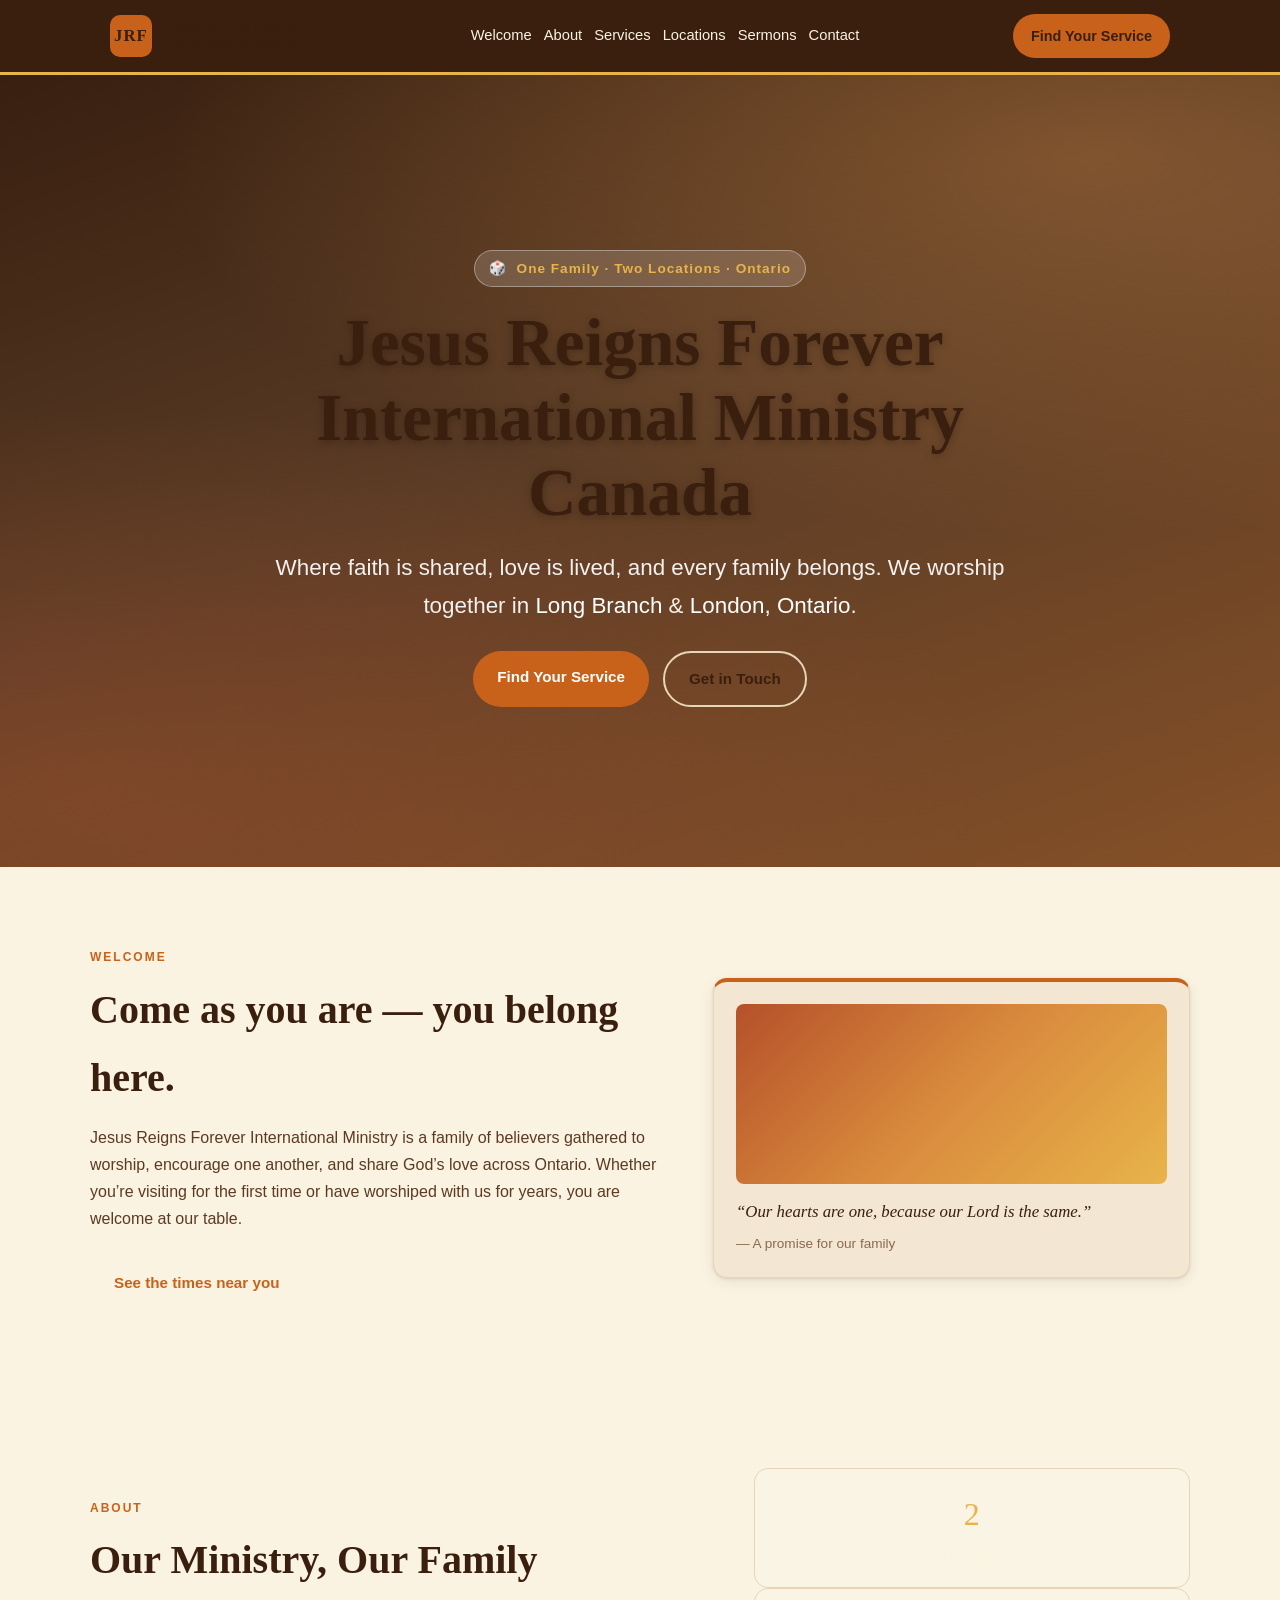
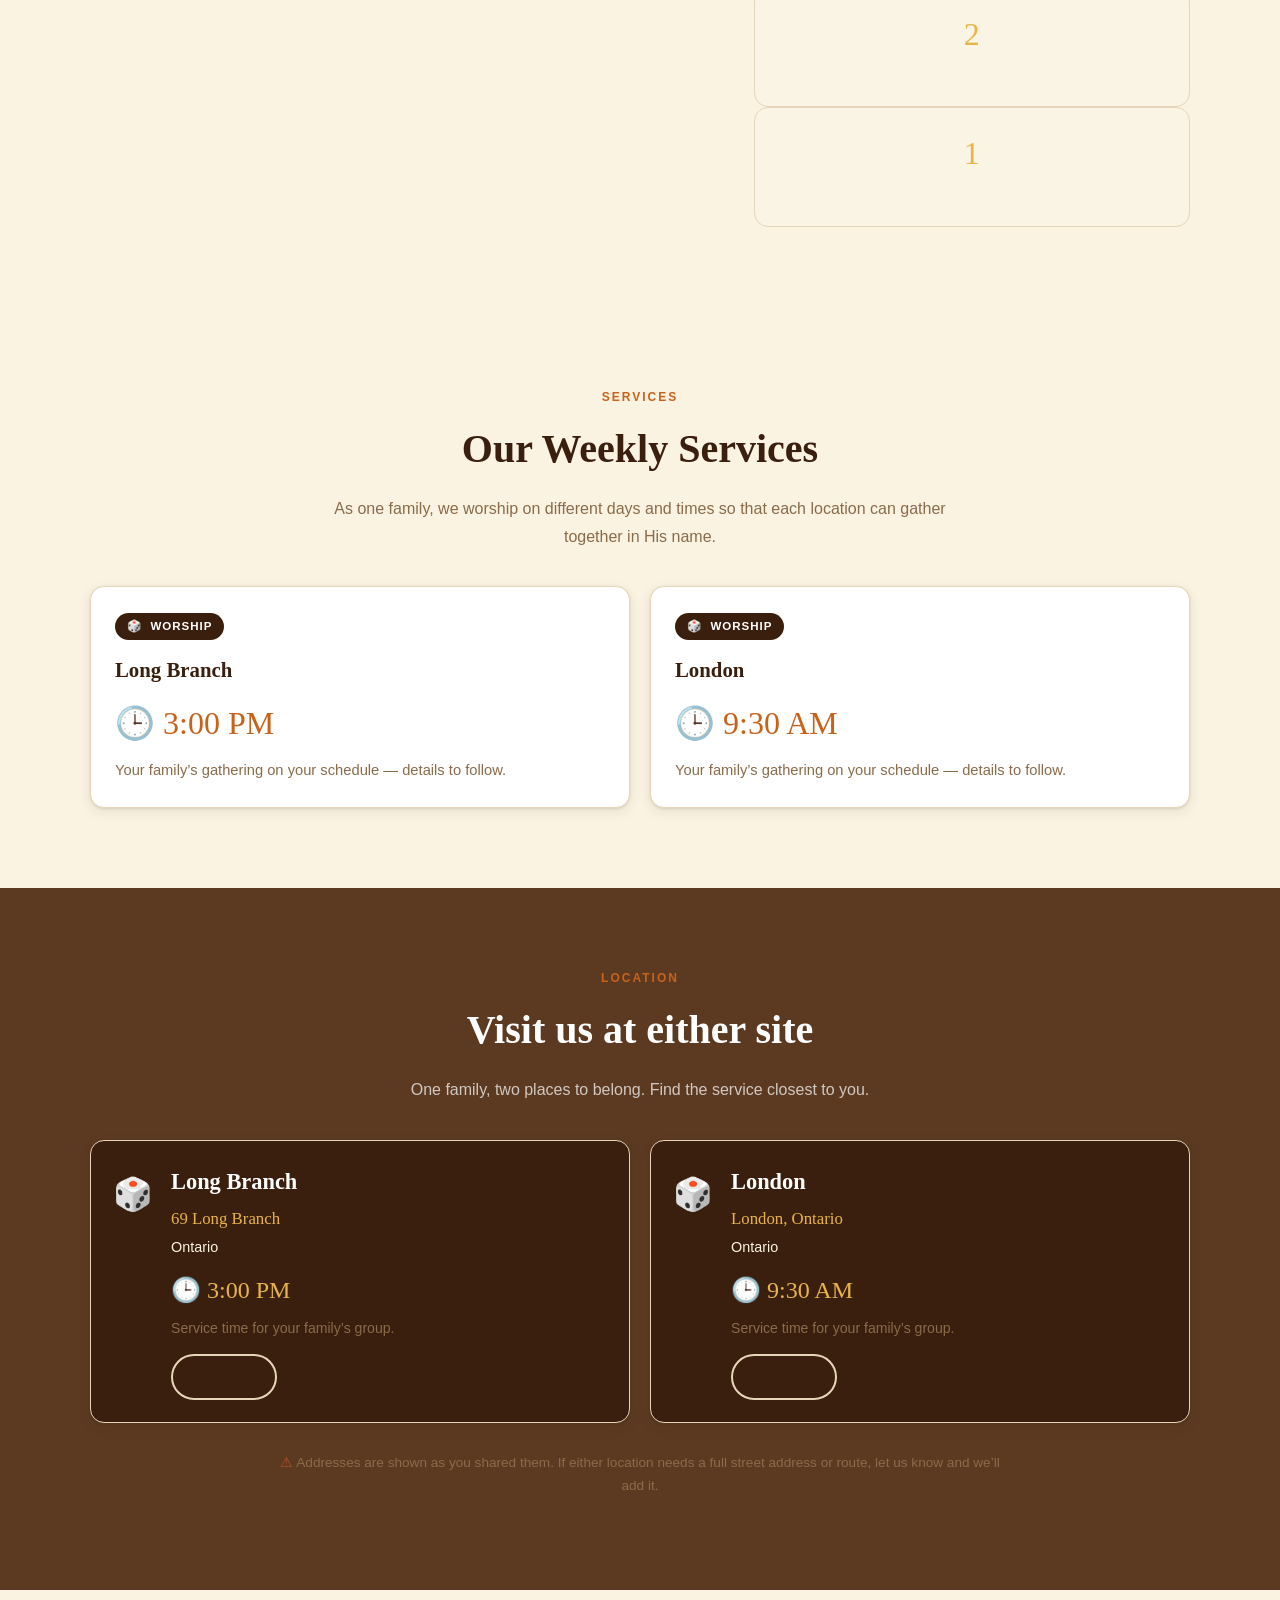
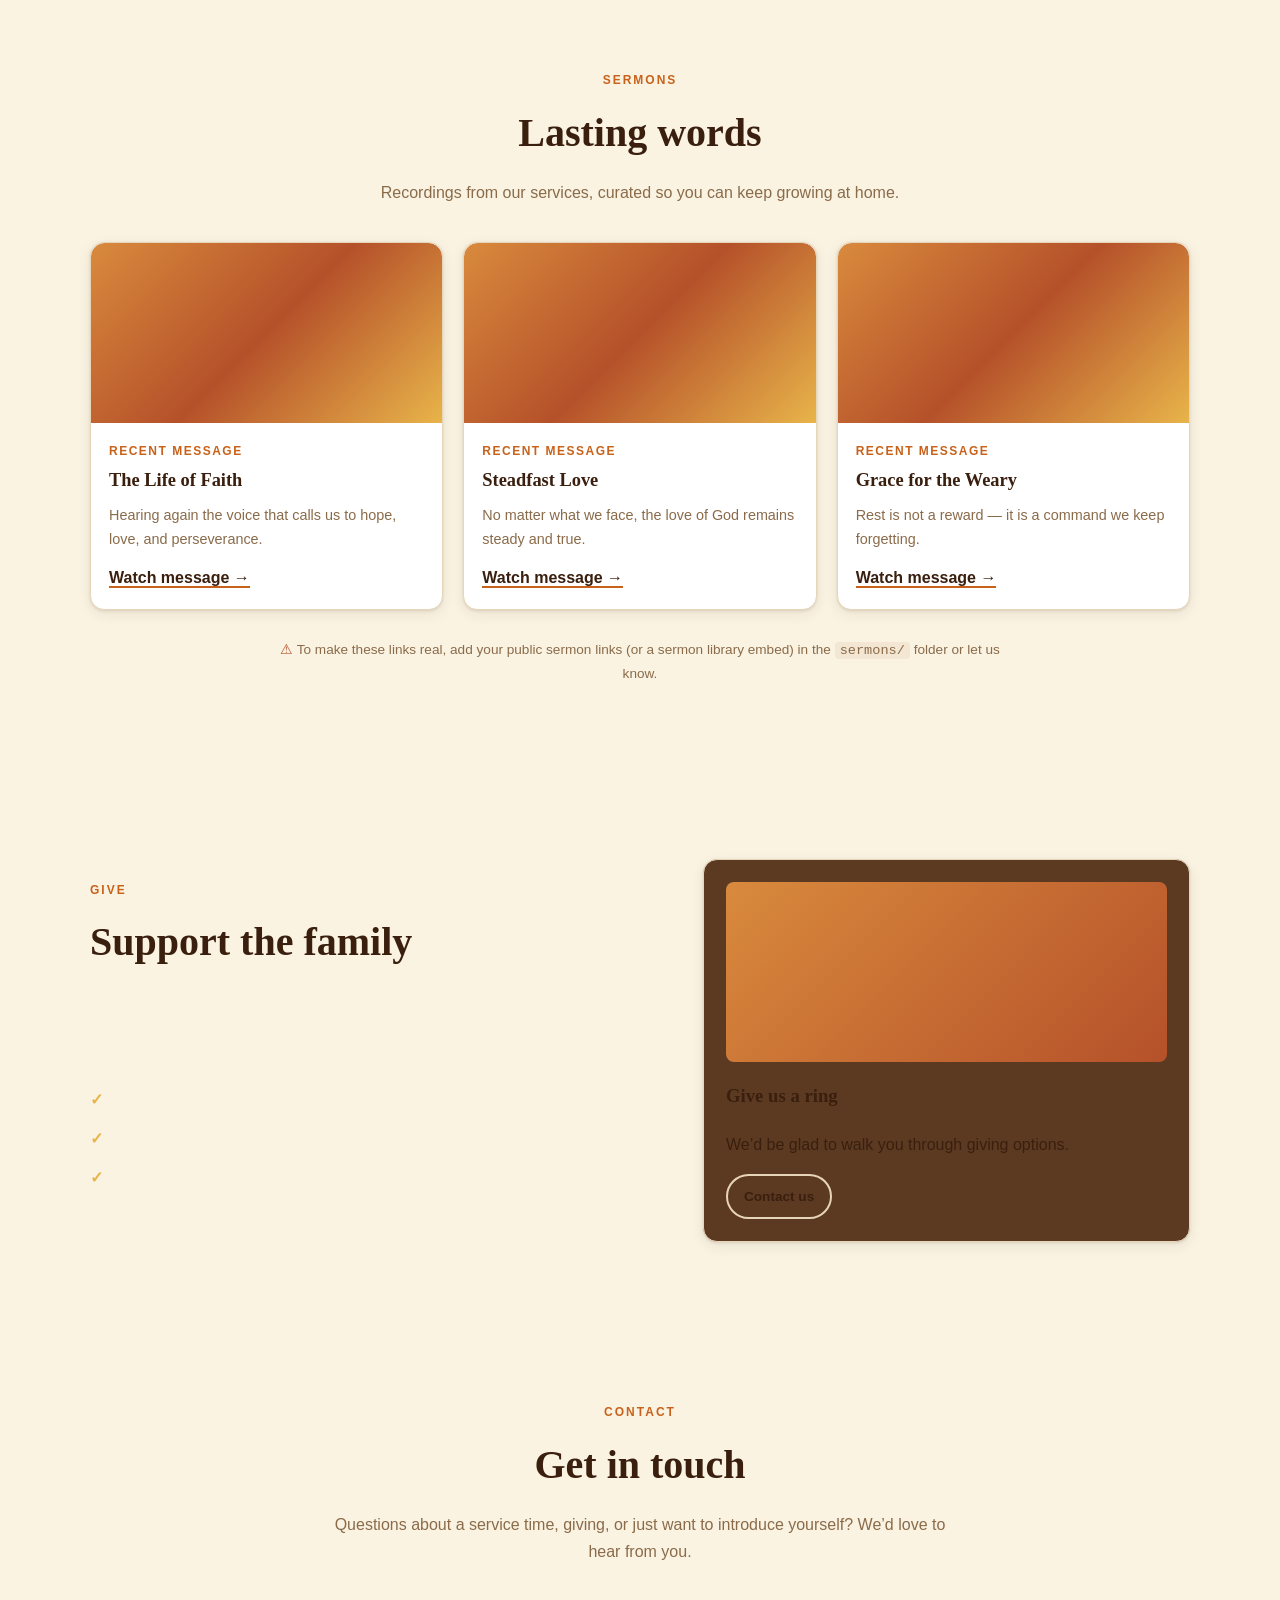
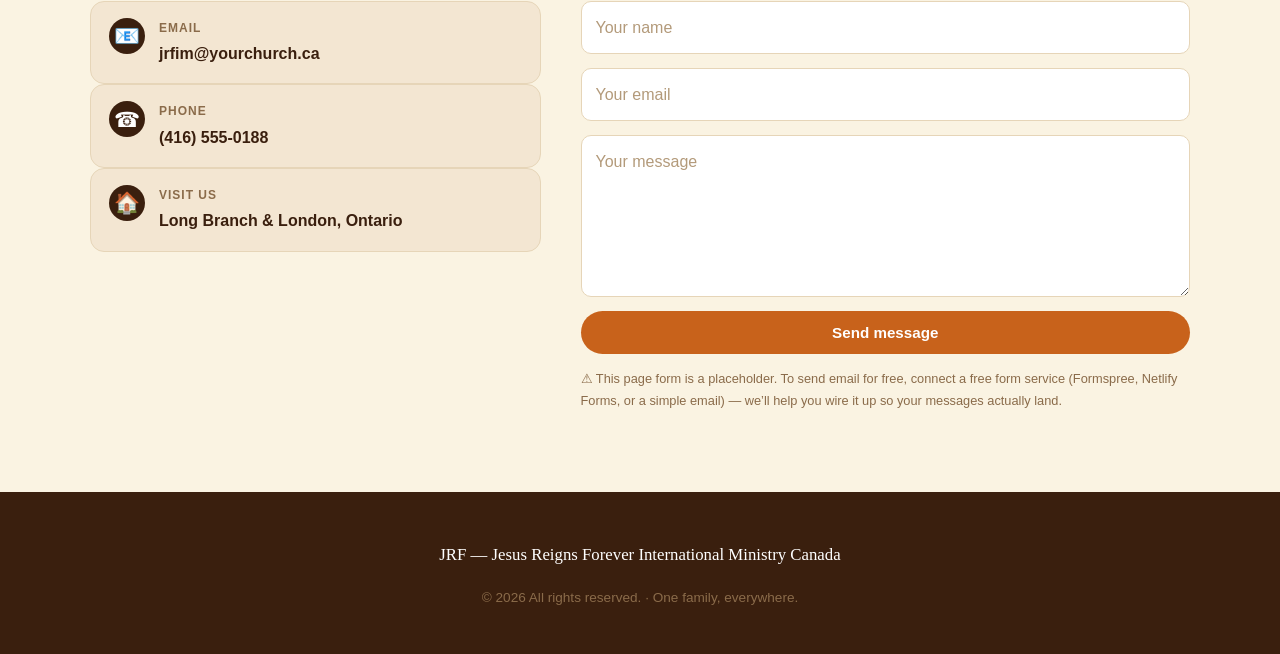
<file: index.html>
<!DOCTYPE html>
<html lang="en">
<head>
  <meta charset="UTF-8" />
  <meta name="viewport" content="width=device-width, initial-scale=1.0" />
  <meta name="description" content="Jesus Reigns Forever International Ministry Canada — one family, worshiping together in Long Branch &amp; London, Ontario." />
  <title>Jesus Reigns Forever International Ministry Canada</title>
  <link rel="stylesheet" href="styles.css" />
</head>
<body>

  <!-- ===================== Navigation ===================== -->
  <header class="nav">
    <div class="nav__inner">
      <a href="#home" class="brand">
        <span class="brand__mark">JRF</span>
        <span class="brand__name">Jesus Reigns Forever<br />International Ministry</span>
      </a>
      <nav class="nav__links" id="navLinks">
        <a href="#welcome">Welcome</a>
        <a href="#about">About</a>
        <a href="#services">Services</a>
        <a href="#locations">Locations</a>
        <a href="#sermons">Sermons</a>
        <a href="#contact">Contact</a>
      </nav>
      <a href="#locations" class="nav__btn">Find Your Service</a>
    </div>
  </header>

  <!-- ===================== Hero ===================== -->
  <section class="hero" id="home">
    <div class="hero__bg"></div>
    <div class="hero__shell">
      <p class="hero__chip">&#127922; &nbsp;One Family &middot; Two Locations &middot; Ontario</p>
      <h1 class="hero__title">Jesus Reigns Forever<br />International Ministry Canada</h1>
      <p class="hero__subtitle">
        Where faith is shared, love is lived, and every family belongs.
        We worship together in <span class="accent">Long Branch</span> &amp; <span class="accent">London, Ontario</span>.
      </p>
      <div class="hero__actions">
        <a href="#locations" class="button button--primary">Find Your Service</a>
        <a href="#contact" class="button button--ghost">Get in Touch</a>
      </div>
    </div>
  </section>

  <!-- ===================== Welcome ===================== -->
  <section class="section section--light welcome" id="welcome">
    <div class="section__inner">
      <div class="welcome__grid">
        <div class="welcome__copy">
          <p class="eyebrow">Welcome</p>
          <h2 class="section__title">Come as you are — you belong here.</h2>
          <p class="welcome__text">
            Jesus Reigns Forever International Ministry is a family of believers
            gathered to worship, encourage one another, and share God&rsquo;s love
            across Ontario. Whether you&rsquo;re visiting for the first time or
            have worshiped with us for years, you are welcome at our table.
          </p>
          <a href="#locations" class="button">See the times near you</a>
        </div>
        <div class="welcome__visual">
          <div class="card fall-card">
            <div class="card__img"></div>
            <div class="card__body">
              <p class="card__quote">&ldquo;Our hearts are one, because our Lord is the same.&rdquo;</p>
              <p class="card__sub">&mdash; A promise for our family</p>
            </div>
          </div>
        </div>
      </div>
    </div>
  </section>

  <!-- ===================== About ===================== -->
  <section class="section section--dark about" id="about">
    <div class="section__inner">
      <div class="about__grid">
        <div class="about__copy">
          <p class="eyebrow">About</p>
          <h2 class="section__title">Our Ministry, Our Family</h2>
          <p class="about__text">
            We are a ministry committed to seeing people come to know Christ and
            grow in faith together. Rooted in Scripture and marked by generosity,
            we meet in multiple locations so that no one has to travel far to
            worship the King who reigns forever.
          </p>
          <p class="about__text">
            Our heart is simple: <span class="accent">one gospel, one family, many places.</span>
            Wherever you are from, you are someone&rsquo;s brother, sister, or neighbor
            here &mdash; and you are loved before you ever walk through our doors.
          </p>
        </div>
        <div class="about__stats">
          <div class="stat">
            <span class="stat__num">2</span>
            <span class="stat__label">Locations</span>
          </div>
          <div class="stat">
            <span class="stat__num">2</span>
            <span class="stat__label">Services a week</span>
          </div>
          <div class="stat">
            <span class="stat__num">1</span>
            <span class="stat__label">Family</span>
          </div>
        </div>
      </div>
    </div>
  </section>

  <!-- ===================== Services ===================== -->
  <section class="section section--light services" id="services">
    <div class="section__inner">
      <div class="section__header">
        <p class="eyebrow">Services</p>
        <h2 class="section__title">Our Weekly Services</h2>
        <p class="section__desc">
          As one family, we worship on different days and times so that each
          location can gather together in His name.
        </p>
      </div>
      <div class="services__list">
        <div class="service-card">
          <div class="service-card__badge">&#127922; &nbsp;Worship</div>
          <h3 class="service-card__title">Long Branch</h3>
          <p class="service-card__time"><span class="time">3:00 PM</span></p>
          <p class="service-card__note">Your family&rsquo;s gathering on your schedule &mdash; details to follow.</p>
        </div>
        <div class="service-card">
          <div class="service-card__badge">&#127922; &nbsp;Worship</div>
          <h3 class="service-card__title">London</h3>
          <p class="service-card__time"><span class="time">9:30 AM</span></p>
          <p class="service-card__note">Your family&rsquo;s gathering on your schedule &mdash; details to follow.</p>
        </div>
      </div>
    </div>
  </section>

  <!-- ===================== Locations ===================== -->
  <section class="section section--dark locations" id="locations">
    <div class="section__inner">
      <div class="section__header">
        <p class="eyebrow">Location</p>
        <h2 class="section__title">Visit us at either site</h2>
        <p class="section__desc">
          One family, two places to belong. Find the service closest to you.
        </p>
      </div>
      <div class="locations__grid">
        <article class="location-card">
          <div class="location-card__icon">&#127922;</div>
          <div class="location-card__body">
            <h3 class="location-card__name">Long Branch</h3>
            <p class="location-card__addr">69 Long Branch</p>
            <p class="location-card__city">Ontario</p>
            <p class="location-card__time"><span class="time">3:00 PM</span></p>
            <p class="location-card__note">Service time for your family&rsquo;s group.</p>
            <a href="#contact" class="button button--ghost button--sm">Contact us</a>
          </div>
        </article>
        <article class="location-card">
          <div class="location-card__icon">&#127922;</div>
          <div class="location-card__body">
            <h3 class="location-card__name">London</h3>
            <p class="location-card__addr">London, Ontario</p>
            <p class="location-card__city">Ontario</p>
            <p class="location-card__time"><span class="time">9:30 AM</span></p>
            <p class="location-card__note">Service time for your family&rsquo;s group.</p>
            <a href="#contact" class="button button--ghost button--sm">Contact us</a>
          </div>
        </article>
      </div>
      <p class="section__note">
        <span class="accent">&#9888;</span> Addresses are shown as you shared them.
        If either location needs a full street address or route, let us know and we&rsquo;ll add it.
      </p>
    </div>
  </section>

  <!-- ===================== Sermons ===================== -->
  <section class="section section--light sermons" id="sermons">
    <div class="section__inner">
      <div class="section__header">
        <p class="eyebrow">Sermons</p>
        <h2 class="section__title">Lasting words</h2>
        <p class="section__desc">
          Recordings from our services, curated so you can keep growing at home.
        </p>
      </div>
      <div class="sermons__grid">
        <article class="sermon-card">
          <div class="sermon-card__img"></div>
          <div class="sermon-card__body">
            <p class="sermon-card__meta">Recent message</p>
            <h3 class="sermon-card__title">The Life of Faith</h3>
            <p class="sermon-card__desc">Hearing again the voice that calls us to hope, love, and perseverance.</p>
            <a href="#" class="sermon-card__link">Watch message &#8594;</a>
          </div>
        </article>
        <article class="sermon-card">
          <div class="sermon-card__img"></div>
          <div class="sermon-card__body">
            <p class="sermon-card__meta">Recent message</p>
            <h3 class="sermon-card__title">Steadfast Love</h3>
            <p class="sermon-card__desc">No matter what we face, the love of God remains steady and true.</p>
            <a href="#" class="sermon-card__link">Watch message &#8594;</a>
          </div>
        </article>
        <article class="sermon-card">
          <div class="sermon-card__img"></div>
          <div class="sermon-card__body">
            <p class="sermon-card__meta">Recent message</p>
            <h3 class="sermon-card__title">Grace for the Weary</h3>
            <p class="sermon-card__desc">Rest is not a reward &mdash; it is a command we keep forgetting.</p>
            <a href="#" class="sermon-card__link">Watch message &#8594;</a>
          </div>
        </article>
      </div>
      <p class="section__note">
        <span class="accent">&#9888;</span> To make these links real, add your public sermon
        links (or a sermon library embed) in the <code>sermons/</code> folder or let us know.
      </p>
    </div>
  </section>

  <!-- ===================== Give ===================== -->
  <section class="section section--dark give">
    <div class="section__inner">
      <div class="give__grid">
        <div class="give__copy">
          <p class="eyebrow">Give</p>
          <h2 class="section__title">Support the family</h2>
          <p class="give__text">
            As you are able, and as the Lord leads, your gifts help us reach
            further, feed the hungry, and strengthen the church. Every gift,
            however small, is a thank-you offering to the King.
          </p>
          <ul class="give__list">
            <li>&#10003; Online giving (once you have a link, we&rsquo;ll drop it in)</li>
            <li>&#10003; Mobile/door giving during service</li>
            <li>&#10003; Venmo, Zelle, or interac e-transfer &mdash; contact us for our details</li>
          </ul>
        </div>
        <div class="give__card">
          <div class="card__img"></div>
          <div class="card__body">
            <h3 class="card__title">Give us a ring</h3>
            <p>We&rsquo;d be glad to walk you through giving options.</p>
            <a href="#contact" class="button button--ghost button--sm">Contact us</a>
          </div>
        </div>
      </div>
    </div>
  </section>

  <!-- ===================== Contact ===================== -->
  <section class="section section--light contact" id="contact">
    <div class="section__inner">
      <div class="section__header">
        <p class="eyebrow">Contact</p>
        <h2 class="section__title">Get in touch</h2>
        <p class="section__desc">
          Questions about a service time, giving, or just want to introduce
          yourself? We&rsquo;d love to hear from you.
        </p>
      </div>
      <div class="contact__grid">
        <div class="contact__info">
          <div class="contact__item">
            <span class="contact__icon">&#128231;</span>
            <div>
              <p class="contact__label">Email</p>
              <p class="contact__value">jrfim@yourchurch.ca</p>
            </div>
          </div>
          <div class="contact__item">
            <span class="contact__icon">&#9742;</span>
            <div>
              <p class="contact__label">Phone</p>
              <p class="contact__value">(416) 555-0188</p>
            </div>
          </div>
          <div class="contact__item">
            <span class="contact__icon">&#127968;</span>
            <div>
              <p class="contact__label">Visit us</p>
              <p class="contact__value">Long Branch &amp; London, Ontario</p>
            </div>
          </div>
        </div>
        <form class="contact__form" id="contactForm">
          <input type="text" name="name" placeholder="Your name" required />
          <input type="email" name="email" placeholder="Your email" required />
          <textarea name="message" placeholder="Your message" rows="5" required></textarea>
          <button type="submit" class="button button--primary">Send message</button>
          <p class="contact__note">
            <span class="accent">&#9888;</span> This page form is a placeholder. To send email
            for free, connect a free form service (Formspree, Netlify Forms, or a simple
            email) &mdash; we&rsquo;ll help you wire it up so your messages actually land.
          </p>
        </form>
      </div>
    </div>
  </section>

  <!-- ===================== Footer ===================== -->
  <footer class="footer">
    <div class="footer__inner">
      <p class="footer__brand">JRF &mdash; Jesus Reigns Forever International Ministry Canada</p>
      <p class="footer__copy">&copy; <span id="year"></span> All rights reserved. &middot; One family, everywhere.</p>
    </div>
  </footer>

  <script>
    // Smooth-scroll for anchor links
    document.querySelectorAll('a[href^="#"]').forEach(anchor => {
      anchor.addEventListener('click', function (e) {
        const target = document.querySelector(this.getAttribute('href'));
        if (target) {
          e.preventDefault();
          target.scrollIntoView({ behavior: 'smooth', block: 'start' });
        }
      });
    });

    // Contact form: show a thank-you message without sending anywhere yet.
    document.getElementById('contactForm').addEventListener('submit', function (e) {
      e.preventDefault();
      const btn = this.querySelector('button[type="submit"]');
      const original = btn.textContent;
      btn.textContent = '&#10003; Sent! We&rsquo;ll be in touch soon.';
      btn.classList.add('button--primary');
      setTimeout(() => {
        btn.textContent = original;
        this.reset();
      }, 4000);
    });

    // Update the copyright year.
    document.getElementById('year').textContent = new Date().getFullYear();
  </script>
</body>
</html>
</file>
<file: styles.css>
:root {
  /* Warm fall palette */
  --coffee: #3a1f0e;        /* deep autumn brown — text / dark */
  --dark: #5c3a22;          /* warm brown — secondary text */
  --accent: #c8621b;        /* rich autumn orange */
  --orange: #d98a3d;        /* warm orange — hero / accents */
  --gold: #e8b44a;          /* soft gold — highlights */
  --rust: #b5512a;          /* rust depth */
  --cream: #faf3e2;         /* page background */
  --cream2: #f3e6d2;        /* section background */
  --card: #ffffff;          /* card background */
  --border: #e6d5b8;        /* warm tan border */
  --muted: #8a6b4a;         /* muted text */
  --shadow: 0 1px 3px rgba(60, 35, 15, 0.12), 0 4px 14px rgba(60, 35, 15, 0.08);
  --radius: 14px;
}

* { box-sizing: border-box; }

body {
  margin: 0;
  font-family: "Segoe UI", Roboto, Helvetica, Arial, sans-serif;
  background: var(--cream);
  color: var(--coffee);
  line-height: 1.7;
  -webkit-font-smoothing: antialiased;
}

/* Warm serif for headings to give a classic, familial feel */
h1, h2, h3, .hero__title, .brand__name {
  font-family: Georgia, "Times New Roman", serif;
  font-weight: 700;
  color: var(--coffee);
}

a { color: var(--accent); text-decoration: none; }
img { max-width: 100%; }
:focus-visible { outline: 2px solid var(--gold); outline-offset: 2px; }

/* ---- Nav ---- */
.nav {
  background: var(--coffee);
  border-bottom: 3px solid var(--gold);
  position: sticky;
  top: 0;
  z-index: 50;
}
.nav__inner {
  max-width: 1100px;
  margin: 0 auto;
  padding: 14px 20px;
  display: flex;
  justify-content: space-between;
  align-items: center;
  gap: 16px;
}
.brand {
  display: flex;
  align-items: center;
  gap: 12px;
  color: #fff;
}
.brand__mark {
  background: var(--accent);
  color: var(--coffee);
  font-family: Georgia, serif;
  font-size: 1.05rem;
  font-weight: 700;
  width: 42px;
  height: 42px;
  border-radius: 10px;
  display: flex;
  align-items: center;
  justify-content: center;
  letter-spacing: 1px;
}
.brand__name {
  display: block;
  font-size: 0.95rem;
  line-height: 1.1;
  letter-spacing: 0.3px;
}
.nav__links {
  display: flex;
  gap: 4px;
  flex-wrap: wrap;
}
.nav__links a {
  color: var(--cream);
  font-size: 0.92rem;
  padding: 6px 4px;
  border-bottom: 2px solid transparent;
  transition: border-color 0.2s;
}
.nav__links a:hover { color: var(--gold); border-color: var(--gold); }
.nav__btn {
  background: var(--accent);
  color: var(--coffee);
  padding: 10px 18px;
  border-radius: 999px;
  font-size: 0.9rem;
  font-weight: 700;
  white-space: nowrap;
}
.nav__btn:hover { background: var(--orange); }

/* ---- Hero ---- */
.hero {
  position: relative;
  min-height: 88vh;
  display: flex;
  align-items: center;
  justify-content: center;
  text-align: center;
  color: #fff;
  overflow: hidden;
}
.hero__bg {
  position: absolute;
  inset: 0;
  background:
    radial-gradient(120% 80% at 85% 10%, rgba(217, 138, 61, 0.35), transparent 60%),
    radial-gradient(120% 80% at 5% 90%, rgba(181, 81, 42, 0.35), transparent 60%),
    linear-gradient(160deg, #3a1f0e 0%, #5c3a22 45%, #8a4f22 100%);
  filter: saturate(0.9);
}
.hero__shell {
  position: relative;
  z-index: 2;
  max-width: 820px;
  padding: 20px;
}
.hero__chip {
  display: inline-block;
  background: rgba(255, 255, 255, 0.16);
  border: 1px solid rgba(255, 255, 255, 0.35);
  color: var(--gold);
  font-size: 0.85rem;
  font-weight: 700;
  letter-spacing: 1px;
  padding: 6px 14px;
  border-radius: 999px;
  margin-bottom: 18px;
}
.hero__title {
  font-size: clamp(2.2rem, 6vw, 4.2rem);
  line-height: 1.12;
  margin: 0 0 18px;
  text-shadow: 0 2px 8px rgba(0, 0, 0, 0.25);
}
.hero__subtitle {
  font-size: clamp(1.05rem, 2.2vw, 1.4rem);
  color: rgba(255, 255, 255, 0.92);
  margin: 0 0 26px;
}
.hero__subtitle .accent { color: #fff; }
.hero__actions { display: flex; gap: 14px; justify-content: center; flex-wrap: wrap; }

/* ---- Shared sections ---- */
.section {
  padding: 80px 20px;
}
.section__inner { max-width: 1100px; margin: 0 auto; }

.section__header { text-align: center; margin-bottom: 36px; }
.section__title {
  font-size: clamp(1.7rem, 3.4vw, 2.5rem);
  margin: 0 0 12px;
}
.section__desc { color: var(--muted); max-width: 640px; margin: 0 auto; }

.eyebrow {
  text-transform: uppercase;
  letter-spacing: 2px;
  font-size: 0.75rem;
  font-weight: 700;
  color: var(--accent);
  margin: 0 0 8px;
}

.section__note {
  text-align: center;
  font-size: 0.85rem;
  color: var(--muted);
  margin-top: 28px;
  max-width: 720px;
  margin-left: auto;
  margin-right: auto;
}
.section__note .accent { color: var(--rust); }
.section__note code { background: var(--cream2); padding: 1px 5px; border-radius: 4px; }

/* ---- Buttons ---- */
.button {
  display: inline-block;
  border-radius: 999px;
  font-weight: 700;
  font-size: 0.95rem;
  padding: 13px 24px;
  cursor: pointer;
  border: none;
  transition: background 0.2s, transform 0.1s;
}
.button:active { transform: translateY(1px); }
.button--primary { background: var(--accent); color: #fff; }
.button--primary:hover { background: var(--orange); }
.button--ghost {
  background: transparent;
  color: var(--coffee);
  border: 2px solid var(--border);
}
.button--ghost:hover { border-color: var(--accent); background: rgba(200, 98, 27, 0.06); }
.button--sm { padding: 9px 16px; font-size: 0.85rem; }

/* ---- Welcome ---- */
.welcome__grid {
  display: grid;
  grid-template-columns: 1.1fr 0.9fr;
  gap: 40px;
  align-items: center;
}
.welcome__text { color: var(--dark); margin: 0 0 18px; }
.welcome__text + .button { margin-top: 6px; }
.fall-card {
  background: var(--cream2);
  border: 1px solid var(--border);
  border-top: 4px solid var(--accent);
  border-radius: var(--radius);
  box-shadow: var(--shadow);
  padding: 22px;
}
.card__img {
  height: 180px;
  border-radius: 8px;
  background: linear-gradient(135deg, var(--rust), var(--orange), var(--gold));
  margin-bottom: 14px;
}
.card__quote {
  font-family: Georgia, serif;
  font-size: 1.05rem;
  font-style: italic;
  color: var(--coffee);
  margin: 0 0 6px;
}
.card__sub { color: var(--muted); font-size: 0.85rem; margin: 0; }

/* ---- About ---- */
.about__grid {
  display: grid;
  grid-template-columns: 1fr 0.7fr;
  gap: 40px;
  align-items: center;
}
.about__text { color: var(--cream); margin: 0 0 14px; }
.stat {
  display: flex;
  flex-direction: column;
  align-items: center;
  text-align: center;
  padding: 18px 22px;
  border: 1px solid var(--border);
  border-radius: var(--radius);
  background: rgba(255, 255, 255, 0.06);
}
.stat__num {
  font-family: Georgia, serif;
  font-size: 2rem;
  color: var(--gold);
}
.stat__label { color: var(--cream); font-size: 0.85rem; margin-top: 4px; }

/* ---- Services ---- */
.services__list {
  display: grid;
  grid-template-columns: repeat(auto-fit, minmax(280px, 1fr));
  gap: 20px;
}
.service-card {
  background: var(--card);
  border: 1px solid var(--border);
  border-radius: var(--radius);
  box-shadow: var(--shadow);
  padding: 24px;
}
.service-card__badge {
  display: inline-block;
  background: var(--coffee);
  color: #fff;
  font-size: 0.72rem;
  font-weight: 700;
  letter-spacing: 1px;
  text-transform: uppercase;
  padding: 4px 12px;
  border-radius: 999px;
  margin-bottom: 12px;
}
.service-card__title { font-size: 1.3rem; margin: 0 0 8px; }
.service-card__time {
  font-size: 2rem;
  color: var(--accent);
  font-family: Georgia, serif;
  margin: 4px 0;
}
.service-card__time .time::before { content: "🕒 "; }
.service-card__note { color: var(--muted); font-size: 0.92rem; margin: 8px 0 0; }

/* ---- Locations ---- */
.locations { background: var(--dark); }
.locations .section__title, .locations .section__desc { color: #fff; }
.locations .section__desc { color: rgba(255,255,255,0.72); }
.locations__grid {
  display: grid;
  grid-template-columns: repeat(auto-fit, minmax(300px, 1fr));
  gap: 20px;
  margin-bottom: 24px;
}
.location-card {
  display: flex;
  gap: 18px;
  background: var(--coffee);
  border: 1px solid var(--border);
  border-radius: var(--radius);
  box-shadow: var(--shadow);
  padding: 22px;
}
.location-card__icon {
  font-size: 2rem;
  flex-shrink: 0;
  margin-top: 4px;
}
.location-card__name { font-size: 1.4rem; margin: 0 0 4px; color: #fff; }
.location-card__addr { font-family: Georgia, serif; font-size: 1.05rem; color: var(--gold); margin: 0 0 2px; }
.location-card__city { color: var(--cream); font-size: 0.9rem; margin: 0 0 10px; }
.location-card__time { font-size: 1.5rem; color: var(--gold); font-family: Georgia, serif; margin: 6px 0; }
.location-card__time .time::before { content: "🕒 "; }
.location-card__note { color: var(--muted); font-size: 0.88rem; margin: 6px 0 14px; }

/* ---- Sermons ---- */
.sermons__grid {
  display: grid;
  grid-template-columns: repeat(auto-fit, minmax(240px, 1fr));
  gap: 20px;
}
.sermon-card {
  background: var(--card);
  border: 1px solid var(--border);
  border-radius: var(--radius);
  box-shadow: var(--shadow);
  overflow: hidden;
}
.sermon-card__img {
  height: 180px;
  background: linear-gradient(135deg, var(--orange), var(--rust), var(--gold));
  border-radius: var(--radius) var(--radius) 0 0;
}
.sermon-card__body { padding: 18px; }
.sermon-card__meta {
  font-size: 0.75rem;
  font-weight: 700;
  letter-spacing: 1.5px;
  text-transform: uppercase;
  color: var(--accent);
  margin: 0 0 4px;
}
.sermon-card__title { font-size: 1.15rem; margin: 0 0 6px; }
.sermon-card__desc { color: var(--muted); font-size: 0.9rem; margin: 0 0 12px; }
.sermon-card__link {
  font-weight: 700;
  color: var(--coffee);
  border-bottom: 2px solid var(--accent);
}
.sermon-card__link:hover { color: var(--accent); }

/* ---- Give ---- */
.give__grid {
  display: grid;
  grid-template-columns: 1fr 0.85fr;
  gap: 40px;
  align-items: center;
}
.give__text { color: var(--cream); margin: 0 0 16px; }
.give__list {
  list-style: none;
  margin: 0 0 18px;
  padding: 0;
}
.give__list li {
  color: var(--cream);
  padding: 6px 0;
  padding-left: 22px;
  position: relative;
}
.give__list li::before {
  content: "✓";
  position: absolute;
  left: 0;
  top: 0;
  color: var(--gold);
  font-weight: 700;
}
.give__card {
  background: var(--dark);
  border: 1px solid var(--border);
  border-radius: var(--radius);
  box-shadow: var(--shadow);
  padding: 22px;
}
.give__card .card__img { height: 180px; border-radius: 8px; background: linear-gradient(135deg, var(--orange), var(--rust)); margin-bottom: 14px; }

/* ---- Contact ---- */
.contact__grid {
  display: grid;
  grid-template-columns: 0.85fr 1.15fr;
  gap: 40px;
  align-items: start;
}
.contact__item {
  display: flex;
  gap: 14px;
  background: var(--cream2);
  border: 1px solid var(--border);
  border-radius: var(--radius);
  padding: 16px 18px;
}
.contact__icon {
  font-size: 1.3rem;
  flex-shrink: 0;
  width: 36px;
  height: 36px;
  display: flex;
  align-items: center;
  justify-content: center;
  background: var(--coffee);
  color: #fff;
  border-radius: 50%;
}
.contact__label { font-size: 0.75rem; font-weight: 700; letter-spacing: 1px; text-transform: uppercase; color: var(--muted); margin: 0; }
.contact__value { color: var(--coffee); margin: 2px 0 0; font-weight: 600; }
.contact__form {
  display: grid;
  gap: 14px;
}
.contact__form input,
.contact__form textarea {
  padding: 12px 14px;
  border: 1px solid var(--border);
  border-radius: 10px;
  font: inherit;
  background: #fff;
  color: var(--coffee);
}
.contact__form input:focus,
.contact__form textarea:focus {
  outline: 2px solid var(--gold);
  border-color: transparent;
}
.contact__form input::placeholder,
.contact__form textarea::placeholder { color: #b39a7a; }
.contact__note {
  font-size: 0.8rem;
  color: var(--muted);
  margin: 0;
}

/* ---- Footer ---- */
.footer {
  background: var(--coffee);
  color: rgba(255, 255, 255, 0.85);
  padding: 32px 20px;
  text-align: center;
}
.footer__brand {
  font-family: Georgia, serif;
  font-size: 1.05rem;
  color: #fff;
}
.footer__copy { font-size: 0.85rem; color: var(--muted); margin-top: 6px; }

/* ---- Responsive ---- */
@media (max-width: 820px) {
  .welcome__grid { grid-template-columns: 1fr; gap: 24px; }
  .about__grid { grid-template-columns: 1fr; gap: 24px; }
  .give__grid { grid-template-columns: 1fr; gap: 24px; }
  .contact__grid { grid-template-columns: 1fr; gap: 20px; }
  .nav__links { display: none; }
  .nav__btn { display: none; }
  .nav__links.mobile { display: flex; flex-direction: column; position: absolute; top: 100%; left: 0; right: 0; background: var(--coffee); gap: 0; }
  .nav__links.mobile a { border-bottom: 1px solid var(--border); }
}

/* Hamburger (built with CSS) */
.hamburger {
  display: none;
  flex-direction: column;
  gap: 5px;
  cursor: pointer;
  background: none;
  border: none;
  padding: 6px;
  z-index: 60;
}
.hamburger span {
  display: block;
  height: 3px;
  background: #fff;
  border-radius: 2px;
  transition: 0.25s;
}
</file>
